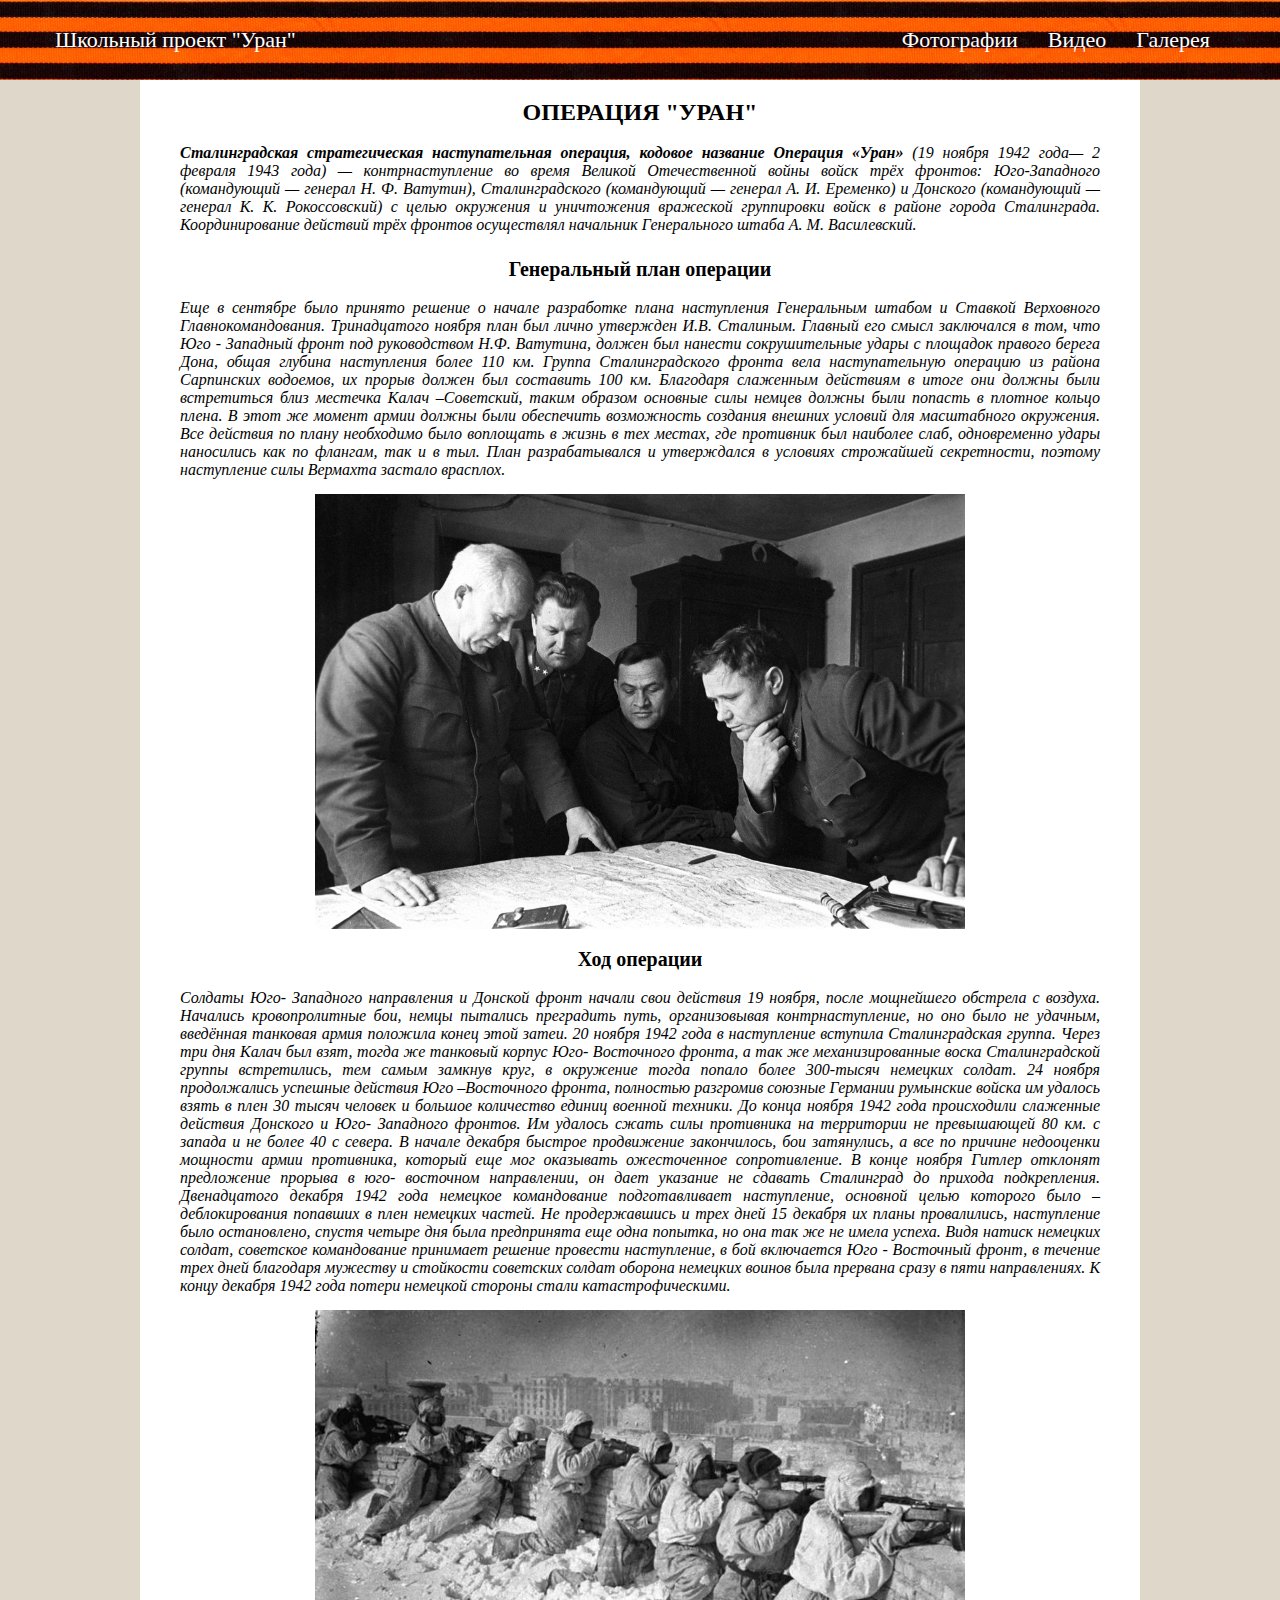
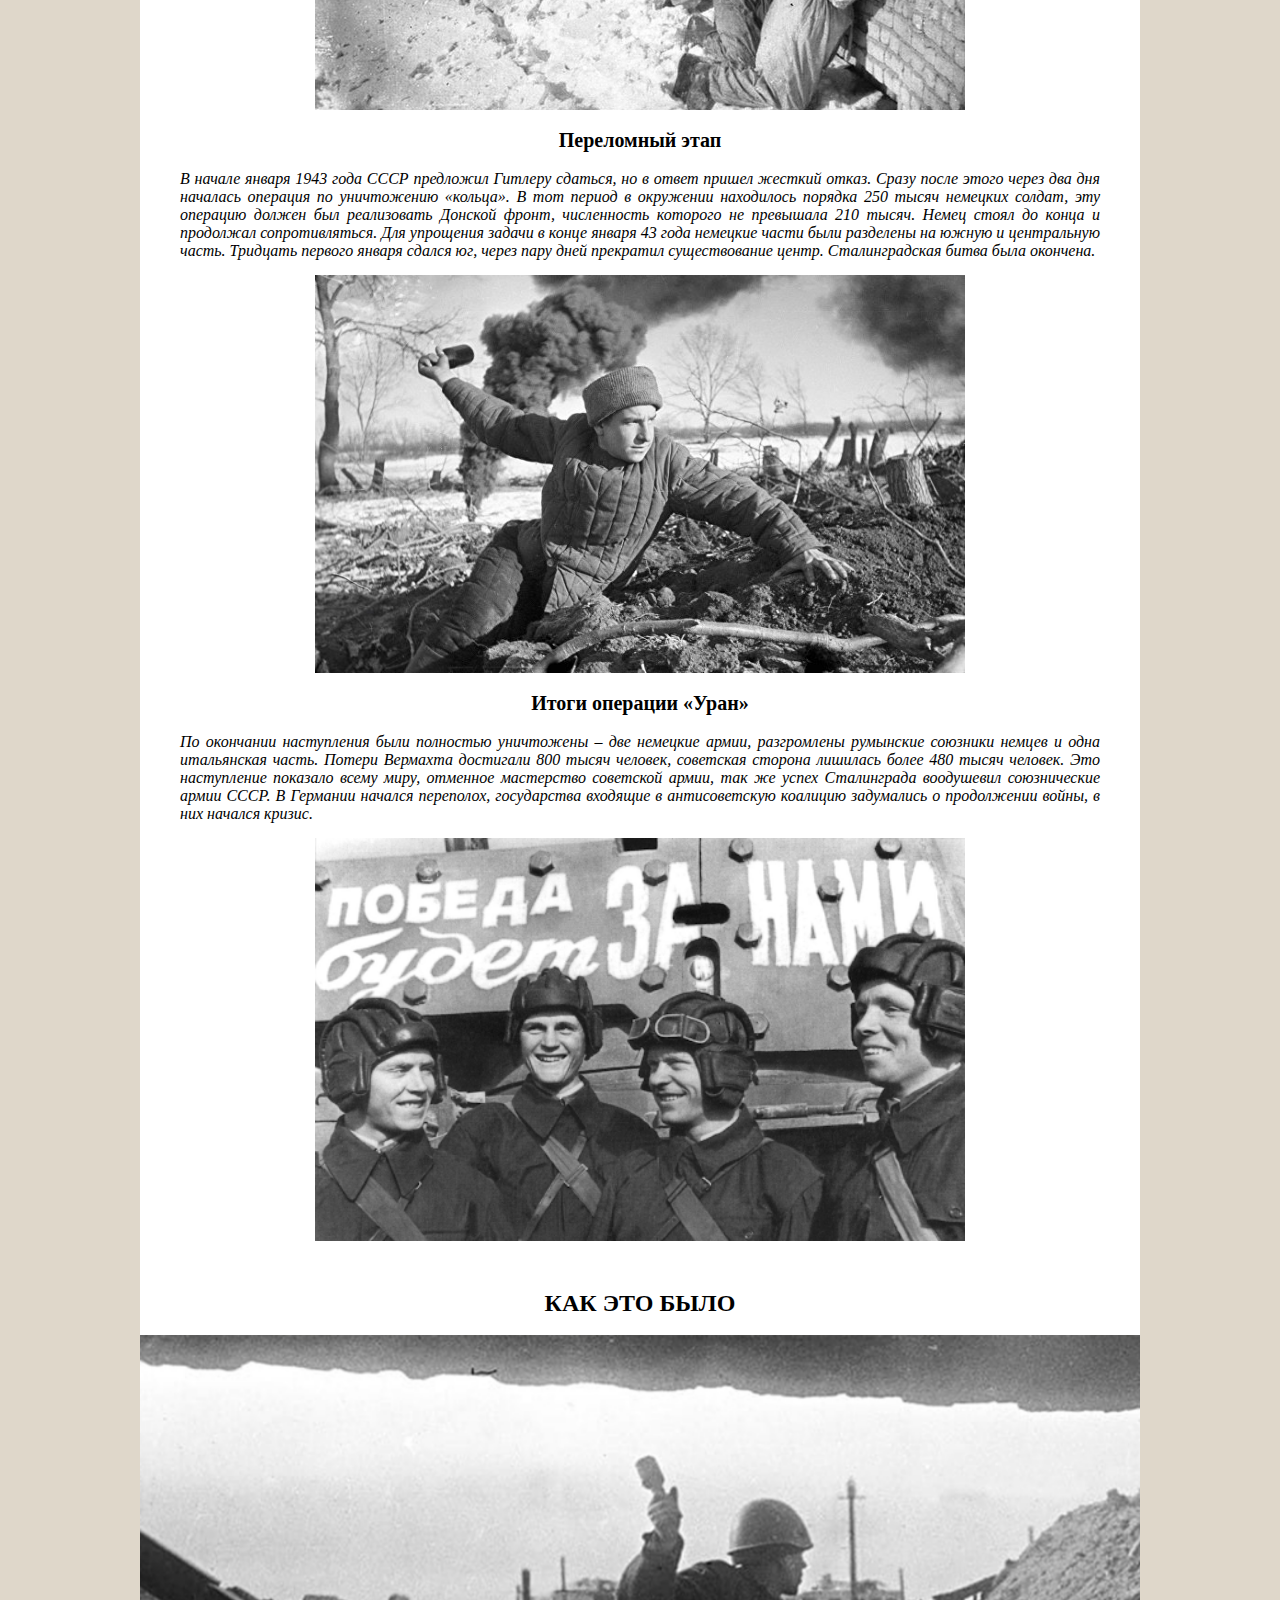
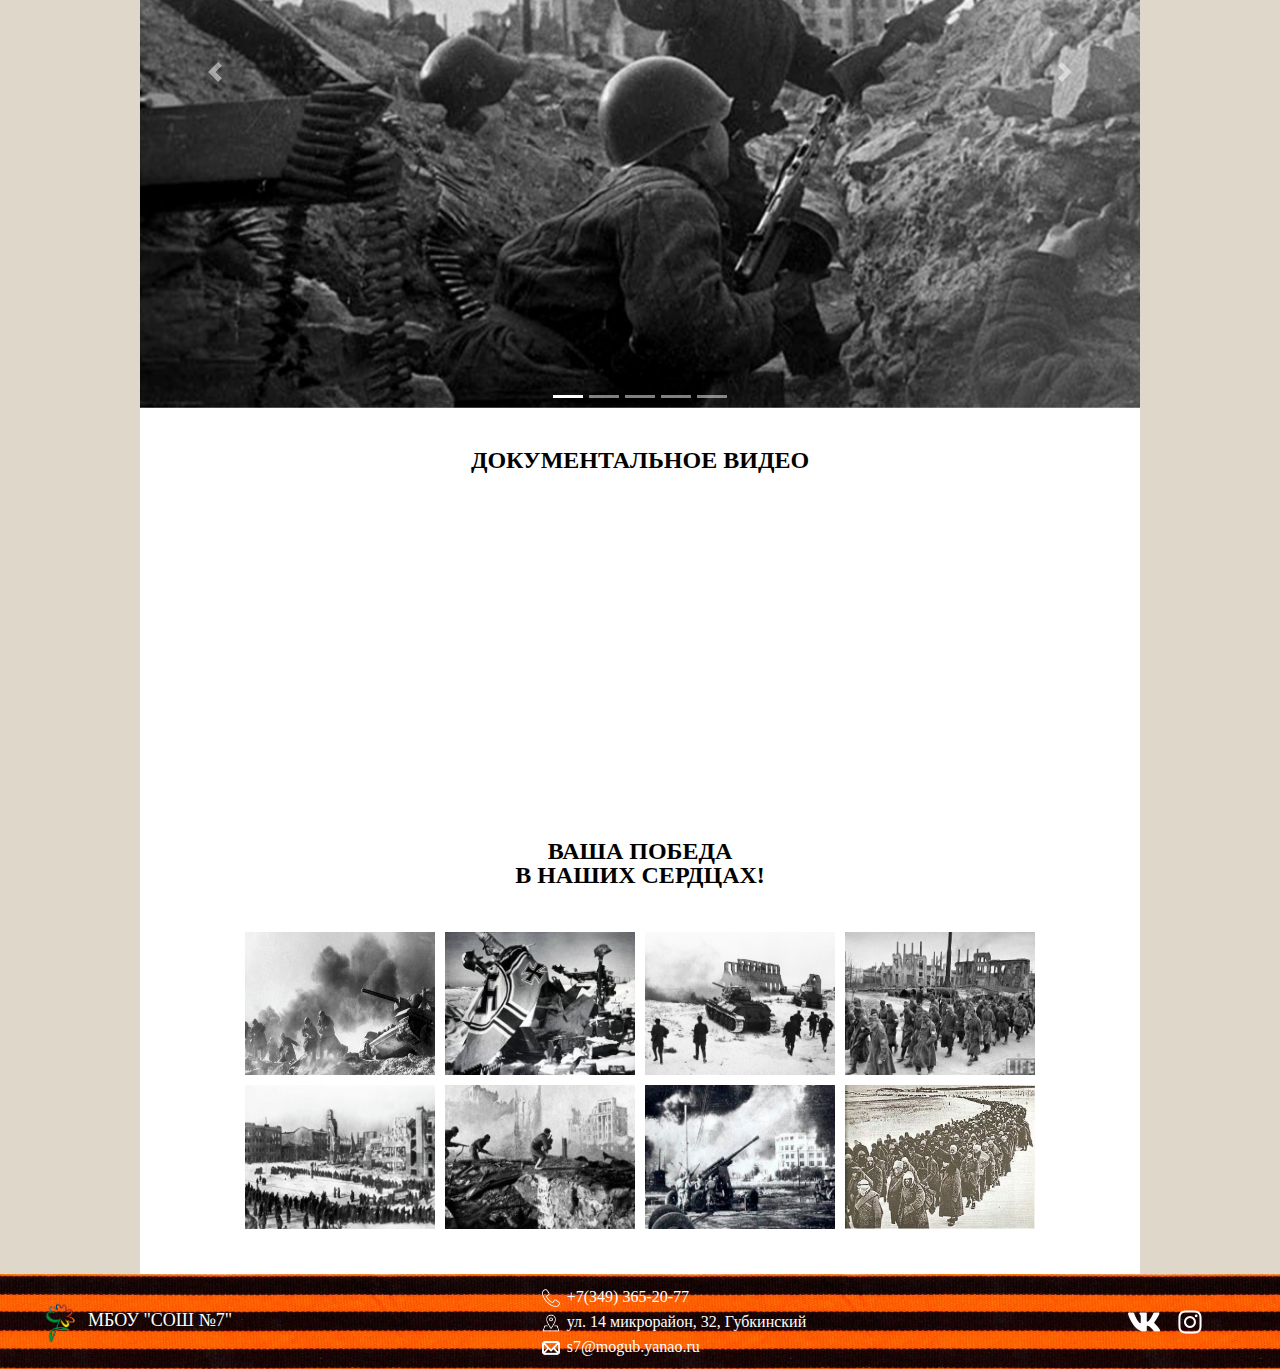
<file: index.html>
<!DOCTYPE html>
<html lang="ru">
<head>
  <meta charset="UTF-8">
  <meta name="viewport" content="width=device-width, initial-scale=1.0">
  <link rel="stylesheet" href="https://stackpath.bootstrapcdn.com/bootstrap/4.4.1/css/bootstrap.min.css" integrity="sha384-Vkoo8x4CGsO3+Hhxv8T/Q5PaXtkKtu6ug5TOeNV6gBiFeWPGFN9MuhOf23Q9Ifjh" crossorigin="anonymous">
  <link rel="stylesheet" href="css/style.css">
  <link href="https://fonts.googleapis.com/css2?family=Roboto:wght@400;700&display=swap" rel="stylesheet">
  <script src="js/script.js"></script>
  <title>Операция "Уран" - Школьный проект</title>
</head>
<body>
  <div class="wrapper">
    <header class="header">
      <div class="out-container">
        <div class="header__flex">
          <span class="logo">Школьный проект "Уран"</span>

          <nav class="nav">
            <a class="nav__link" href="#photo">Фотографии</a>
            <a class="nav__link" href="#videos">Видео</a>
            <a class="nav__link" href="#gallery">Галерея</a>
          </nav>
        </div>
      </div>
    </header>


    <section class="info">
      <div class="container">
        <div class="info__flex">
          <h2 class="title">Операция "Уран"</h2>
            <p class="text"><span class="bold-text">Сталинградская стратегическая наступательная операция, кодовое название Операция «Уран»</span> (19 ноября 1942 года— 2 февраля 1943 года) — контрнаступление во время Великой Отечественной войны войск трёх фронтов: Юго-Западного (командующий — генерал Н. Ф. Ватутин), Сталинградского (командующий — генерал А. И. Еременко) и Донского (командующий — генерал К. К. Рокоссовский) с целью окружения и уничтожения вражеской группировки войск в районе города Сталинграда. Координирование действий трёх фронтов осуществлял начальник Генерального штаба А. М. Василевский.</p>


            <div class="info__item">
                <h2 class="title-text">Генеральный план операции</h2>

                <p class="text">Еще в сентябре было принято решение о начале разработке плана наступления Генеральным штабом и Ставкой Верховного             Главнокомандования. Тринадцатого ноября план был лично утвержден И.В. Сталиным. Главный его смысл заключался в том, что Юго -             Западный фронт под руководством Н.Ф. Ватутина, должен был нанести сокрушительные удары с площадок правого берега Дона, общая            глубина наступления более 110 км. Группа Сталинградского фронта вела наступательную операцию из района Сарпинских водоемов, их            прорыв должен был составить 100 км. Благодаря слаженным действиям в итоге они должны были встретиться близ местечка Калач           –Советский, таким образом основные силы немцев должны были попасть в плотное кольцо плена. В этот же момент армии должны были           обеспечить возможность создания внешних условий для масштабного окружения.
                Все действия по плану необходимо было воплощать в жизнь в тех местах, где противник был наиболее слаб, одновременно удары             наносились как по флангам, так и в тыл. План разрабатывался и утверждался в условиях строжайшей секретности, поэтому наступление            силы Вермахта застало врасплох. </p>

                <img class="info__img" src="img/info/operation.jpg" alt="Совет генералов">
            </div>

            <div class="info__item">
                <h2 class="title-text">Ход операции</h2>

                <p class="text">Солдаты Юго- Западного направления и Донской фронт начали свои действия 19 ноября, после мощнейшего обстрела с воздуха. Начались            кровопролитные бои, немцы пытались преградить путь, организовывая контрнаступление, но оно было не удачным, введённая танковая            армия положила конец этой затеи. 20 ноября 1942 года в наступление вступила Сталинградская группа. Через три дня Калач был взят, тогда же танковый корпус Юго-             Восточного фронта, а так же механизированные воска Сталинградской группы встретились, тем самым замкнув круг, в окружение тогда             попало более 300-тысяч немецких солдат. 24 ноября продолжались успешные действия Юго –Восточного фронта, полностью разгромив союзные Германии румынские войска им удалось             взять в плен 30 тысяч человек и большое количество единиц военной техники. До конца ноября 1942 года происходили слаженные действия             Донского и Юго- Западного фронтов. Им удалось сжать силы противника на территории не превышающей 80 км. с запада и не более 40 с            севера. В начале декабря быстрое продвижение закончилось, бои затянулись, а все по причине недооценки мощности армии противника, который            еще мог оказывать ожесточенное сопротивление. В конце ноября Гитлер отклонят предложение прорыва в юго- восточном направлении, он           дает указание не сдавать Сталинград до прихода подкрепления. Двенадцатого декабря 1942 года немецкое командование подготавливает наступление, основной целью которого было – деблокирования            попавших в плен немецких частей. Не продержавшись и трех дней 15 декабря их планы провалились, наступление было остановлено, спустя           четыре дня была предпринята еще одна попытка, но она так же не имела успеха. Видя натиск немецких солдат, советское командование принимает решение провести наступление, в бой включается Юго - Восточный фронт,             в течение трех дней благодаря мужеству и стойкости советских солдат оборона немецких воинов была прервана сразу в пяти            направлениях. К концу декабря 1942 года потери немецкой стороны стали катастрофическими. </p>

                <img src="img/info/gogogo.jpg" alt="" class="info__img">
            </div>

            <div class="info__item">
                <h2 class="title-text"> Переломный этап </h2>

                <p class="text">В начале января 1943 года СССР предложил Гитлеру сдаться, но в ответ пришел жесткий отказ. Сразу после этого через два дня началась             операция по уничтожению «кольца». В тот период в окружении находилось порядка 250 тысяч немецких солдат, эту операцию должен был            реализовать Донской фронт, численность которого не превышала 210 тысяч. Немец стоял до конца и продолжал сопротивляться. Для            упрощения задачи в конце января 43 года немецкие части были разделены на южную и центральную часть. Тридцать первого января сдался          юг, через пару дней прекратил существование центр. Сталинградская битва была окончена.</p>

                <img class="info__img" src="img/info/post.jpg" alt="">
            </div>

            <div class="info__item">
                <h2 class="title-text">Итоги операции «Уран»</h2>

                <p class="text">По окончании наступления были полностью уничтожены – две немецкие армии, разгромлены румынские союзники немцев и одна итальянская             часть. Потери Вермахта достигали 800 тысяч человек, советская сторона лишилась более 480 тысяч человек. Это наступление показало            всему миру, отменное мастерство советской армии, так же успех Сталинграда воодушевил союзнические армии СССР. В Германии начался            переполох, государства входящие в антисоветскую коалицию задумались о продолжении войны, в них начался кризис.</p>

                <img class="info__img" src="img/info/unnamed.png" alt="">
            </div>
        </div>
      </div>
    </section>


    <section class="slider">
      <div class="container">
        <h1 id="photo" class="title">Как это было</h1>

        <div id="carouselExampleIndicators" class="p-0 carousel slide" data-ride="carousel">
          <ol class="carousel-indicators">
            <li data-target="#carouselExampleIndicators" data-slide-to="0" class="active"></li>
            <li data-target="#carouselExampleIndicators" data-slide-to="1"></li>
            <li data-target="#carouselExampleIndicators" data-slide-to="2"></li>
            <li data-target="#carouselExampleIndicators" data-slide-to="3"></li>
            <li data-target="#carouselExampleIndicators" data-slide-to="4"></li>
          </ol>
          <div class="carousel-inner">
            <div class="carousel-item active">
              <img class="d-block w-100" src="img/slider/1.jpg" alt="First slide">
            </div>
            <div class="carousel-item">
              <img class="d-block w-100" src="img/slider/2.jpg" alt="Second slide">
            </div>
            <div class="carousel-item">
              <img class="d-block w-100" src="img/slider/3.jpg" alt="Third slide">
            </div>
            <div class="carousel-item">
              <img class="d-block w-100" src="img/slider/4.jpg" alt="Third slide">
            </div>
            <div class="carousel-item">
              <img class="d-block w-100" src="img/slider/5.jpg" alt="Third slide">
            </div>
          </div>
          <a class="carousel-control-prev" href="#carouselExampleIndicators" role="button" data-slide="prev">
            <span class="carousel-control-prev-icon" aria-hidden="true"></span>
            <span class="sr-only">Previous</span>
          </a>
          <a class="carousel-control-next" href="#carouselExampleIndicators" role="button" data-slide="next">
            <span class="carousel-control-next-icon" aria-hidden="true"></span>
            <span class="sr-only">Next</span>
          </a>
        </div>
      </div>
    </section>


    <section class="video">
      <div class="container">
        <div class="video__flex">
          <h1 id="videos" class="title">Документальное видео</h1>

          <div class="video__contant">
            <div class="contant__item">
                <iframe class="videoyt" width="470px" height="264px" src="https://www.youtube.com/embed/RadpIKFsotc" frameborder="0" allow="accelerometer; autoplay; encrypted-media; gyroscope; picture-in-picture" allowfullscreen></iframe>
            </div>

            <div class="contant__item">
                <iframe class="videoyt" width="470px" height="264px" src="https://www.youtube.com/embed/eulg-KJ-e4I" frameborder="0" allow="accelerometer; autoplay; encrypted-media; gyroscope; picture-in-picture" allowfullscreen></iframe>
            </div>
          </div>
        </div>
      </div>
    </section>


    <section class="gallery">
      <div class="container">
        <h1 id="gallery" class="title">Ваша Победа<br>в наших сердцах!</h1>

        <div class="gallery__flex">
          <img class="gallery__img" src="img/gallery/10.jpg" alt="2">
          <img class="gallery__img" src="img/gallery/13.jpg" alt="3">
          <img class="gallery__img" src="img/gallery/2.jpg" alt="4">
          <img class="gallery__img" src="img/gallery/3.jpg" alt="5">
          <img class="gallery__img" src="img/gallery/4.jpg" alt="6">
          <img class="gallery__img" src="img/gallery/5.jpg" alt="7">
          <img class="gallery__img" src="img/gallery/6.jpg" alt="8">
          <img class="gallery__img" src="img/gallery/7.jpg" alt="9">
        </div>
      </div>
    </section>


    <footer class="footer">
      <div class="out-container">

        <div class="footer__flex">
          <a href="http://s7gub.ru/" class="footer-logo" target="_blank"><img class="logo_img" src="img/school.png" alt="">МБОУ "СОШ №7"</a>
          <a href="http://s7gub.ru/" class="footer-logo-out" target="_blank"><img class="logo_img" src="img/school.png" alt=""></a>

          <div class="contacts">
            <ul class="contants__info">
                <li class="li info__li1"><a class="super__link" href="tel:+73493652077">+7(349) 365-20-77</a></li>
                <li class="li info__li2"><a class="super__link" target="_blank" href="https://yandex.ru/maps/11228/gubkinskiy/?ll=76.509972%2C64.436889&mode=search&oid=86935270591&ol=biz&z=17.93">ул. 14 микрорайон, 32, Губкинский</a></li>
                <li class="li info__li3"><a class="super__link" href="mailto: s7@mogub.yanao.ru">s7@mogub.yanao.ru</a></li>
            </ul>
          </div>
          <div class="contacts-out">
            <a class="super__link" href="tel:+73493652077"><img class="super__link-out" src="img/phone.png" alt=""></a>
            <a target="_blank" href="https://yandex.ru/maps/11228/gubkinskiy/?ll=76.509972%2C64.436889&mode=search&oid=86935270591&ol=biz&z=17.93"><img class="super__link-out" src="img/address.png" alt=""></a>
            <a class="super__link" href="mailto: s7@mogub.yanao.ru"><img class="super__link-out" src="img/email.png" alt=""></a>
          </div>

          <div class="footer__links">
            <a href="https://vk.com/public181550693" class="link" target="_blank"><img class="contacts_link" src="img/vk.png" alt="vk"></a>
            <a href="https://www.instagram.com/s7gbk/" class="link"><img class="contacts_link" src="img/instagram.png" alt="inst" target="_blank"></a>
            <a href="javascript:PopUpShow()" class="interesting">&nbsp;&nbsp;&nbsp;</a>
          </div>
        </div>

      </div>

      <div class="b-popup" id="popup1">
        <div class="b-popup-content">
        <div class="interesting_item">
            <div class="not-flex">
                <p class="inst_p">Большое спасибо за&nbsp;помощь в&nbsp;проекте Анисимовой Анне</p>
                <a target="_blank" href="https://vk.com/annna12" class="a_link inst_a"><img class="img_a" src="img/vk.png"></a>
                <a target="_blank" href="https://www.instagram.com/_annaanisimova/" class="a_link vk_a"><img class="img_a" src="img/instagram.png"></a><br>
                <a class="tik" href="javascript:PopUpHide()">Тык!!!</a>
            </div>

            <div class="make">Made by #Team4Web</div>
        </div>
        </div>
    </div>
    </footer>
  </div>



<script src="https://code.jquery.com/jquery-3.4.1.slim.min.js" integrity="sha384-J6qa4849blE2+poT4WnyKhv5vZF5SrPo0iEjwBvKU7imGFAV0wwj1yYfoRSJoZ+n" crossorigin="anonymous"></script>
<script src="https://cdn.jsdelivr.net/npm/popper.js@1.16.0/dist/umd/popper.min.js" integrity="sha384-Q6E9RHvbIyZFJoft+2mJbHaEWldlvI9IOYy5n3zV9zzTtmI3UksdQRVvoxMfooAo" crossorigin="anonymous"></script>
<script src="https://stackpath.bootstrapcdn.com/bootstrap/4.4.1/js/bootstrap.min.js" integrity="sha384-wfSDF2E50Y2D1uUdj0O3uMBJnjuUD4Ih7YwaYd1iqfktj0Uod8GCExl3Og8ifwB6" crossorigin="anonymous"></script>
</body>
</html>
</file>
<file: css/style.css>
@import "reset.css";

/* Reser Config */



/* Content */

a:hover {
    color: #fff;
    text-decoration: none;
}

.container {
    max-width: 1000px;
    margin: 0 auto;
    background: #fff;
    padding: 20px 0;
}

.out-container {
    max-width: 1200px;
    margin: 0 auto;
}

body {
    background: #DFD7CA;
    color: #000;
    min-width: 350px;
}

.title {
    font-size: 24px;
    font-weight: 700;
    padding: 0 0 20px;
    text-transform: uppercase;
}

.title-text {
    font-size: 20px;
    font-weight: 700;
    padding: 0 0 20px;
}

.text {
    line-height: 18px;
    font-style: italic;
    padding: 0 40px 15px;
    text-align: justify;
}


/* Header */

.header {
    background-image: url(../img/bg.jpg);
    background-size: contain;
    color: #fff;
}

.header__flex {
    display: flex;
    justify-content: space-between;
    padding: 20px 15px;
}

.logo{
    font-size: 22px;
    height: 40px;
    line-height: 40px;
}

.nav__link {
    display: inline-block;
    padding: 0 15px;
    font-size: 22px;
    height: 40px;
    line-height: 40px;
    color: #fff;
    text-decoration: none;
    outline: none;

    transition: all 0.2s ease;
}

.nav__link:hover {
    border-radius: 8px;
    background-color: #00000089;
    transition: all 0.2s ease;
}


/* Info block */

.info {
    text-align: center;
    background: #DFD7CA;
}

.info__flex {
    display: flex;
    flex-direction: column;
    align-items: center;
}

.info__item {
    padding: 10px 0;
}

.bold-text {
    font-weight: 700;
}

.info__img {
    width: 650px;
}



/* Slider block */

.slider {
    text-align: center;
}

.p-o {
    padding: 20px;
}


/* Video block */

.video {
    text-align: center;
}

.video__contant {
    display: flex;
    flex-direction: row;
    justify-content: space-between;
    padding: 20px;
}

.contant__item {
    margin: 0 -10px;
    padding: 0 10px;
}


/* Gallery block */

.gallery {
    text-align: center;
}

.gallery__flex {
    display: flex;
    flex-wrap: wrap;
    flex-direction: row;
    justify-content: center;
    padding: 20px;
}

.gallery__img {
    padding: 5px 5px;
    width: 200px;
}


/* Footer */

.footer {
    background-image: url(../img/bg.jpg);
    background-size: contain;
    color: #fff;
    text-align: center;
    padding: 10px 0;
}

.footer__title {
    font-size: 24px;
    font-weight: 700;
    line-height: 18px;
    padding: 0 0 20px;
}

.footer__flex {
    display: flex;
    align-items: center;
    justify-content: space-between;
    align-items: center;
}

.footer-logo {
    display: inline-block;
    text-decoration: none;
    outline: none;
    color: #fff;
    font-size: 18px;
    text-transform: uppercase;
    transition: all 0.2s ease;
}

.footer-logo-out {
    display: none;
}

.footer-logo:hover {
    border-radius: 8px;
    background-color: #00000089;
    transition: all 0.2s ease;
}

.logo_img {
    width: 48px;
}

.contacts {
    text-align: left;
}

.contacts-out{
    display: none;
}

.li {
    line-height: 25px;
    transition: all 0.2s ease;
    padding: 0 7px 0 0;

}

.super__link {
    color: #fff;
    outline: none;
    border: none;
    text-decoration: none;
}

.li:hover{
    border-radius: 8px;
    background-color: #00000089;
    transition: all 0.2s ease;
}

.info__li1 {
    background-image: url(../img/phone.png);
    background-repeat: no-repeat;
    background-position: 0 5px;
    background-size: 18px;
    padding-left: 25px;
    font-size: 16px;

}

.info__li2 {
    background-image: url(../img/address.png);
    background-repeat: no-repeat;
    background-position: 0 5px;
    background-size: 18px;
    padding-left: 25px;
    font-size: 16px;
}

.info__li3 {
    background-image: url(../img/email.png);
    background-repeat: no-repeat;
    background-position: 0 5px;
    background-size: 18px;
    padding-left: 25px;
    font-size: 16px;
}

.interesting {
    display: inline-block;
    height: 20px;
    margin: 0 5px;
    font-size: 20px;
    color: #fff;
    text-decoration: none;
    outline: none;
}

.contacts_link {
    width: 32px;
    margin: 0 5px;
    transition: all 0.2s ease;
}

.contacts_link:hover {
    border-radius: 8px;
    background-color: #00000089;
    transition: all 0.2s ease;
}


.b-popup{
    width:100%;
    min-height:100%;
    overflow:hidden;
    position:fixed;
    top: 5px;
    display: none;
}
.b-popup .b-popup-content{
    margin:40px auto 0px auto;
    width:80%;
    padding:10px;
    background-color: #000000cc;
    border-radius:5px;
    box-shadow: 0px 0px 10px #000;
}

.inst_p {
    font-size: 56px;
}

.img_a {
    margin: 15px 5px;
    width: 48px;
}

.tik {
    font-size: 26px;
    text-decoration: none;
    outline: none;
    color: #ffffff;
    padding: 15px;

    transition: all 0.2s ease;
}

.tik:hover {
    color: #000;
    background-color: #fff;
    border-radius: 8px;

    transition: all 0.2s ease;
}

.make {
    color: #808080;
    font-size: 20px;
    padding: 40px 0 10px;
}

.interesting_item {
    display: flex;
    flex-direction: column;
    align-content:stretch;
}
















/* Adapive */

@media (max-width: 970px) {
    .out-container {
        max-width: 100%;
    }

    .container {
        max-width: 750px;
    }

    .logo , .nav__link {
        font-size: 20px;

    }

    .title {
        font-size: 28px;

    }

    .video__contant {
        flex-direction: column;
    }

    .text {
        font-size: 20px;
        line-height: 22px;
    }

    .title-text {
        font-size: 24px;
    }

    .all::after {
        width: 400px;
    }

    .gallery__img {
        width: 260px;
    }

    .videoyt {
        padding-bottom: 10px;
    }
}


@media (max-width: 767px) {
    .container {
        max-width: none;
    }

    .title {
        font-size: 28px;
    }

    .video__contant {
        flex-direction: column;
    }

    .text {
        font-size: 24px;
        padding: 0 10px 15px;
    }

    .title-text {
        font-size: 28px;
    }

    .all::after {
        width: 250px;
    }

    .info__img {
        width: 430px;
    }

    .gallery__img {
        width: 300px;
    }

    .footer__flex {
        justify-content: space-around;
    }

    .footer-logo {
        display: none;
    }

    .footer-logo-out {
        display: inline;
    }

    .contacts {
        display: none;
    }

    .contacts-out {
        display: inline-block;
    }

    .super__link-out {
        width: 32px;
        margin: 0 5px;
        line-height: 32
    }

    .logo_img {
        width: 55px;
        margin: 0 40px;
    }

    .logo, .nav__link{
        font-size: 14px;
        height: 20px;
        line-height: 20px;
    }

    .nav__link{
       padding: 0 10px;
    }

    .inst_p {
        font-size: 36px;
    }
}


@media (max-width: 520px) {
    .videoyt {
        width: 320px;
        height: 180px;
    }

    .gallery__img {
        width: 320px;
    }

    .footer__links {
        margin-left: 0px;
    }

    .super__link-out {
        width: 28px;
        margin: 0 5px;
    }

    .contacts_link {
        width: 28px;
    }

    .title {
        font-size: 26px;
    }
    .text {
        font-size: 20px;
    }

    .logo, .nav__link{
        font-size: 12px;
    }

    .footer__flex {
        justify-content: center;
    }

    .logo_img {
        margin: 0;
    }
}

@media (max-width: 460px) {
    .info__img {
        width: 350px;
    }

    .super__link-out {
        width: 22px;
    }

    .contacts_link {
        width: 22px;
    }

    .logo, .nav__link{
        font-size: 14px;
    }
}

@media (max-width: 380px) {
    .super__link-out {
        margin: 0 5px;
    }

    .title {
        font-size: 22px;
    }

    .text {
        font-size: 18px;
    }

    .logo, .nav__link{
        font-size: 10px;
    }
}
</file>
